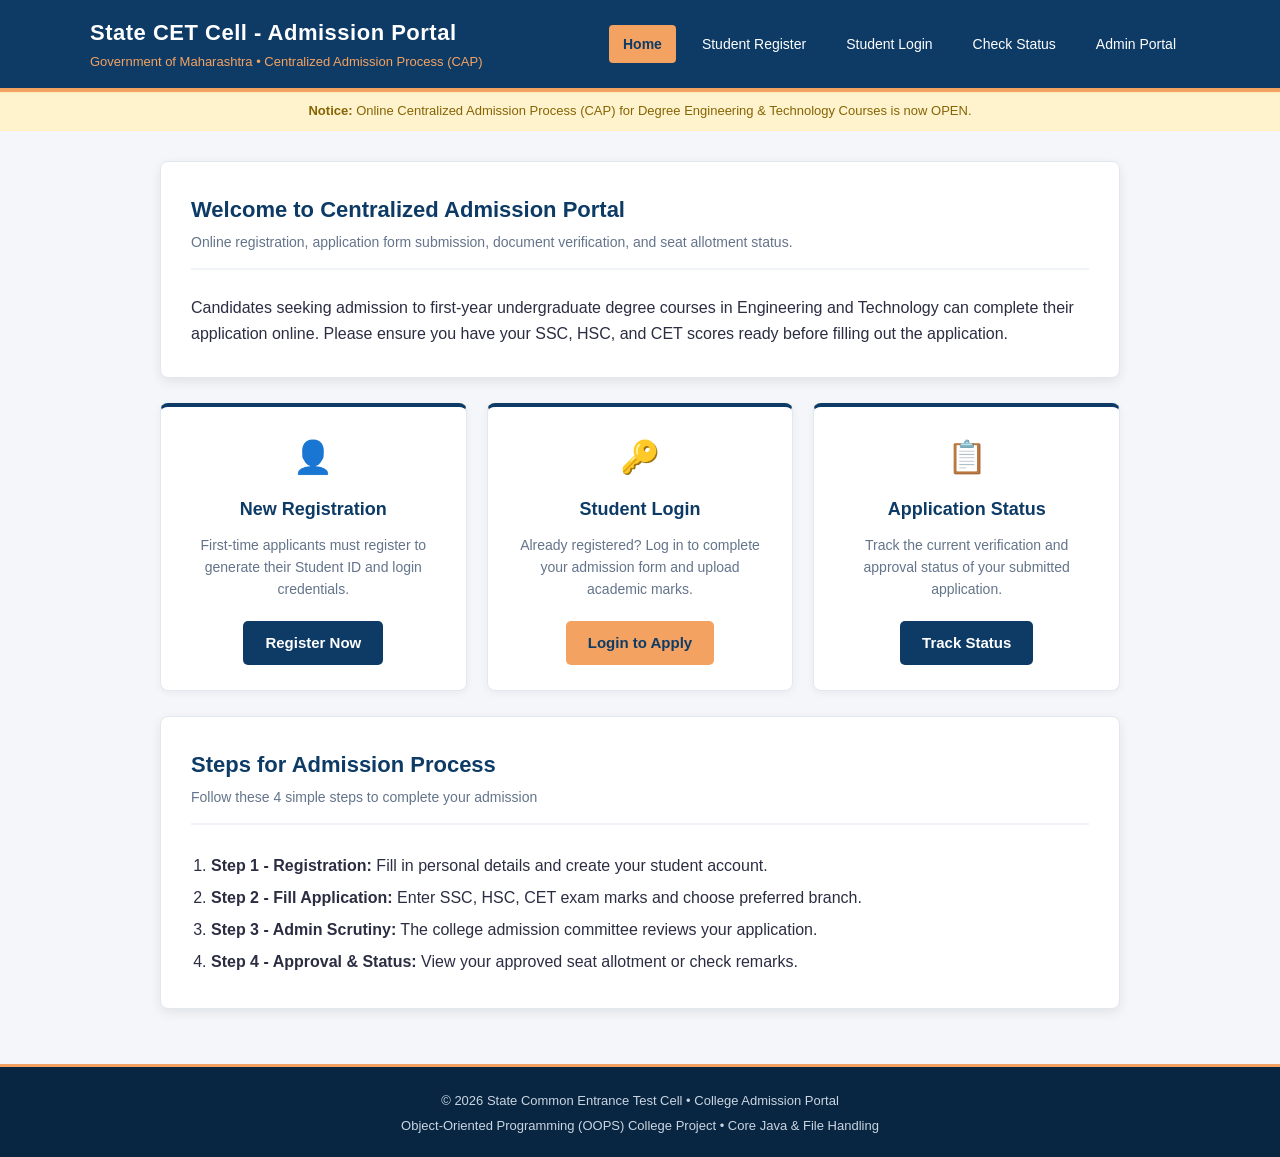
<file: CollegeAdmissionPortal/frontend/index.html>
<!DOCTYPE html>
<!-- Declare standard HTML5 document type -->
<html lang="en">
<head>
    <!-- Define character encoding as UTF-8 -->
    <meta charset="UTF-8">
    <!-- Responsive viewport settings for mobile and desktop screens -->
    <meta name="viewport" content="width=device-width, initial-scale=1.0">
    <!-- Web page title displayed on browser tab -->
    <title>State CET Cell - Centralized Admission Portal</title>
    <!-- Link the external CSS stylesheet for styling -->
    <link rel="stylesheet" href="style.css">
</head>
<body>

    <!-- ============================================================= -->
    <!-- TOP HEADER SECTION                                            -->
    <!-- Contains the portal title and main navigation links           -->
    <!-- ============================================================= -->
    <header>
        <div class="header-container">
            <!-- Branding and portal title -->
            <div class="portal-title">
                <!-- Main portal heading -->
                <h1>State CET Cell - Admission Portal</h1>
                <!-- Subheading explaining purpose -->
                <p>Government of Maharashtra • Centralized Admission Process (CAP)</p>
            </div>

            <!-- Navigation buttons -->
            <nav>
                <!-- Link to Home Page (active) -->
                <a href="index.html" class="btn-nav-active">Home</a>
                <!-- Link to Student Registration -->
                <a href="register.html">Student Register</a>
                <!-- Link to Student Login -->
                <a href="login.html">Student Login</a>
                <!-- Link to Application Status check -->
                <a href="status.html">Check Status</a>
                <!-- Link to Admin Login -->
                <a href="admin-login.html">Admin Portal</a>
            </nav>
        </div>
    </header>

    <!-- Notice Bar for official announcements -->
    <div class="notice-bar">
        <!-- Official announcement ticker -->
        <strong>Notice:</strong> Online Centralized Admission Process (CAP) for Degree Engineering & Technology Courses is now OPEN.
    </div>

    <!-- ============================================================= -->
    <!-- MAIN CONTENT SECTION                                          -->
    <!-- ============================================================= -->
    <main>

        <!-- Welcome information card -->
        <section class="card">
            <div class="card-header">
                <!-- Welcome heading -->
                <h2>Welcome to Centralized Admission Portal</h2>
                <!-- Introduction description -->
                <p>Online registration, application form submission, document verification, and seat allotment status.</p>
            </div>

            <!-- Paragraph explaining how the admission process works -->
            <p>
                Candidates seeking admission to first-year undergraduate degree courses in Engineering and Technology
                can complete their application online. Please ensure you have your SSC, HSC, and CET scores ready before
                filling out the application.
            </p>
        </section>

        <!-- Feature Grid: 3 Quick Access Cards -->
        <section class="feature-grid">

            <!-- Card 1: New Student Registration -->
            <div class="feature-box">
                <!-- Icon for registration -->
                <div class="feature-icon">&#128100;</div>
                <!-- Box title -->
                <h3>New Registration</h3>
                <!-- Box description -->
                <p>First-time applicants must register to generate their Student ID and login credentials.</p>
                <!-- Button leading to registration page -->
                <a href="register.html" class="btn btn-primary">Register Now</a>
            </div>

            <!-- Card 2: Student Login & Application Form -->
            <div class="feature-box">
                <!-- Icon for login -->
                <div class="feature-icon">&#128273;</div>
                <!-- Box title -->
                <h3>Student Login</h3>
                <!-- Box description -->
                <p>Already registered? Log in to complete your admission form and upload academic marks.</p>
                <!-- Button leading to login page -->
                <a href="login.html" class="btn btn-accent">Login to Apply</a>
            </div>

            <!-- Card 3: Check Application Status -->
            <div class="feature-box">
                <!-- Icon for status -->
                <div class="feature-icon">&#128203;</div>
                <!-- Box title -->
                <h3>Application Status</h3>
                <!-- Box description -->
                <p>Track the current verification and approval status of your submitted application.</p>
                <!-- Button leading to status page -->
                <a href="status.html" class="btn btn-primary">Track Status</a>
            </div>

        </section>

        <!-- Card explaining the Admission Steps for candidates -->
        <section class="card" style="margin-top: 25px;">
            <div class="card-header">
                <!-- Section heading -->
                <h2>Steps for Admission Process</h2>
                <!-- Subtitle -->
                <p>Follow these 4 simple steps to complete your admission</p>
            </div>

            <!-- Ordered list detailing each step -->
            <ol style="padding-left: 20px; line-height: 2;">
                <!-- Step 1 -->
                <li><strong>Step 1 - Registration:</strong> Fill in personal details and create your student account.</li>
                <!-- Step 2 -->
                <li><strong>Step 2 - Fill Application:</strong> Enter SSC, HSC, CET exam marks and choose preferred branch.</li>
                <!-- Step 3 -->
                <li><strong>Step 3 - Admin Scrutiny:</strong> The college admission committee reviews your application.</li>
                <!-- Step 4 -->
                <li><strong>Step 4 - Approval & Status:</strong> View your approved seat allotment or check remarks.</li>
            </ol>
        </section>

    </main>

    <!-- ============================================================= -->
    <!-- FOOTER SECTION                                                -->
    <!-- ============================================================= -->
    <footer>
        <!-- Copyright and project details -->
        <p>&copy; 2026 State Common Entrance Test Cell • College Admission Portal</p>
        <!-- Educational project notice -->
        <p>Object-Oriented Programming (OOPS) College Project • Core Java & File Handling</p>
    </footer>

</body>
</html>
</file>
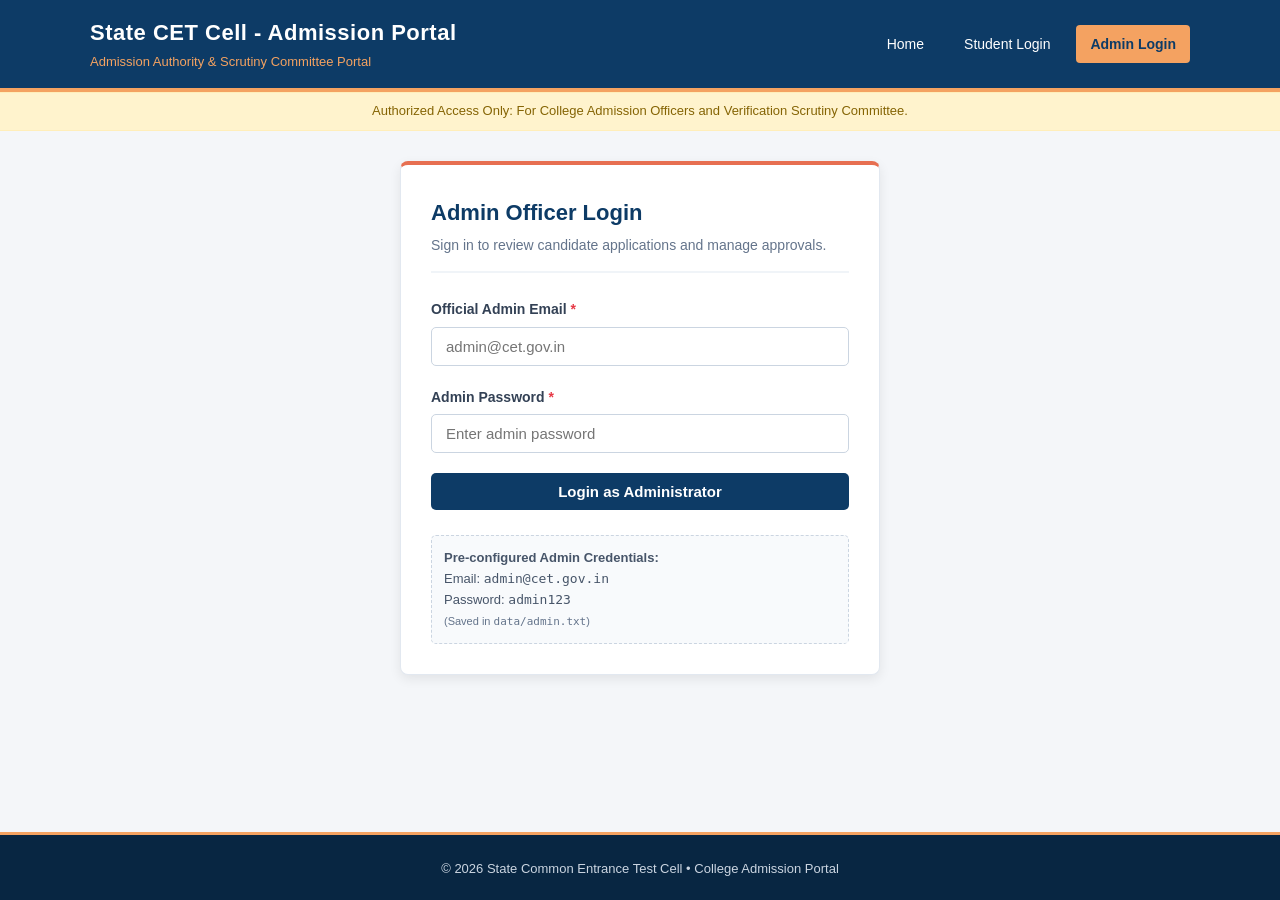
<file: CollegeAdmissionPortal/frontend/admin-login.html>
<!DOCTYPE html>
<!-- Declare standard HTML5 document type -->
<html lang="en">
<head>
    <!-- Character set -->
    <meta charset="UTF-8">
    <!-- Mobile responsiveness -->
    <meta name="viewport" content="width=device-width, initial-scale=1.0">
    <!-- Title -->
    <title>Admin Portal Login - CET Admission Cell</title>
    <!-- Link CSS -->
    <link rel="stylesheet" href="style.css">
</head>
<body>

    <!-- ============================================================= -->
    <!-- HEADER SECTION                                                -->
    <!-- ============================================================= -->
    <header>
        <div class="header-container">
            <div class="portal-title">
                <h1>State CET Cell - Admission Portal</h1>
                <p>Admission Authority & Scrutiny Committee Portal</p>
            </div>
            <!-- Navigation links -->
            <nav>
                <a href="index.html">Home</a>
                <a href="login.html">Student Login</a>
                <a href="admin-login.html" class="btn-nav-active">Admin Login</a>
            </nav>
        </div>
    </header>

    <!-- Notice Bar -->
    <div class="notice-bar">
        Authorized Access Only: For College Admission Officers and Verification Scrutiny Committee.
    </div>

    <!-- ============================================================= -->
    <!-- MAIN CONTENT SECTION (ADMIN LOGIN FORM)                       -->
    <!-- ============================================================= -->
    <main>
        <div class="card" style="max-width: 480px; margin: 0 auto; border-top: 4px solid #e76f51;">

            <!-- Card Header -->
            <div class="card-header">
                <h2>Admin Officer Login</h2>
                <p>Sign in to review candidate applications and manage approvals.</p>
            </div>

            <!-- Success Alert -->
            <div id="successAlert" class="alert alert-success"></div>

            <!-- Error Alert -->
            <div id="errorAlert" class="alert alert-error"></div>

            <!-- Admin Login Form -->
            <form id="adminLoginForm">

                <!-- Admin Email -->
                <div class="form-group">
                    <label for="adminEmail">Official Admin Email <span class="required-star">*</span></label>
                    <input type="email" id="adminEmail" name="email" class="form-control" placeholder="admin@cet.gov.in" required>
                </div>

                <!-- Admin Password -->
                <div class="form-group">
                    <label for="adminPassword">Admin Password <span class="required-star">*</span></label>
                    <input type="password" id="adminPassword" name="password" class="form-control" placeholder="Enter admin password" required>
                </div>

                <!-- Submit Button -->
                <button type="submit" class="btn btn-danger btn-block" style="background-color: #0d3b66;">
                    Login as Administrator
                </button>

                <!-- Default Credentials Reminder Box -->
                <div style="margin-top: 25px; padding: 12px; background-color: #f8fafc; border: 1px dashed #cbd5e1; border-radius: 5px; font-size: 13px; color: #475569;">
                    <strong>Pre-configured Admin Credentials:</strong><br>
                    Email: <code>admin@cet.gov.in</code><br>
                    Password: <code>admin123</code><br>
                    <span style="font-size: 11px; color: #64748b;">(Saved in <code>data/admin.txt</code>)</span>
                </div>

            </form>

        </div>
    </main>

    <!-- ============================================================= -->
    <!-- FOOTER SECTION                                                -->
    <!-- ============================================================= -->
    <footer>
        <p>&copy; 2026 State Common Entrance Test Cell • College Admission Portal</p>
    </footer>

    <!-- ============================================================= -->
    <!-- JAVASCRIPT: Handles Admin Authentication                       -->
    <!-- ============================================================= -->
    <script>
        const adminLoginForm = document.getElementById('adminLoginForm');
        const successAlert = document.getElementById('successAlert');
        const errorAlert = document.getElementById('errorAlert');

        adminLoginForm.addEventListener('submit', function(e) {
            e.preventDefault();

            successAlert.style.display = 'none';
            errorAlert.style.display = 'none';

            const email = document.getElementById('adminEmail').value;
            const password = document.getElementById('adminPassword').value;

            const formData = new URLSearchParams();
            formData.append('email', email);
            formData.append('password', password);

            // Send request to Java backend /api/admin-login
            fetch('/api/admin-login', {
                method: 'POST',
                headers: {
                    'Content-Type': 'application/x-www-form-urlencoded'
                },
                body: formData.toString()
            })
            .then(response => response.json())
            .then(data => {
                if (data.success) {
                    // Store admin session
                    sessionStorage.setItem('adminEmail', data.email);
                    sessionStorage.setItem('adminName', data.name);
                    sessionStorage.setItem('adminRole', data.role);

                    successAlert.textContent = "Authentication successful! Loading Admin Dashboard...";
                    successAlert.style.display = 'block';

                    setTimeout(() => {
                        window.location.href = 'admin-dashboard.html';
                    }, 1000);
                } else {
                    errorAlert.textContent = data.message;
                    errorAlert.style.display = 'block';
                }
            })
            .catch(err => {
                errorAlert.textContent = 'Connection error. Ensure Java server is running.';
                errorAlert.style.display = 'block';
            });
        });
    </script>

</body>
</html>
</file>
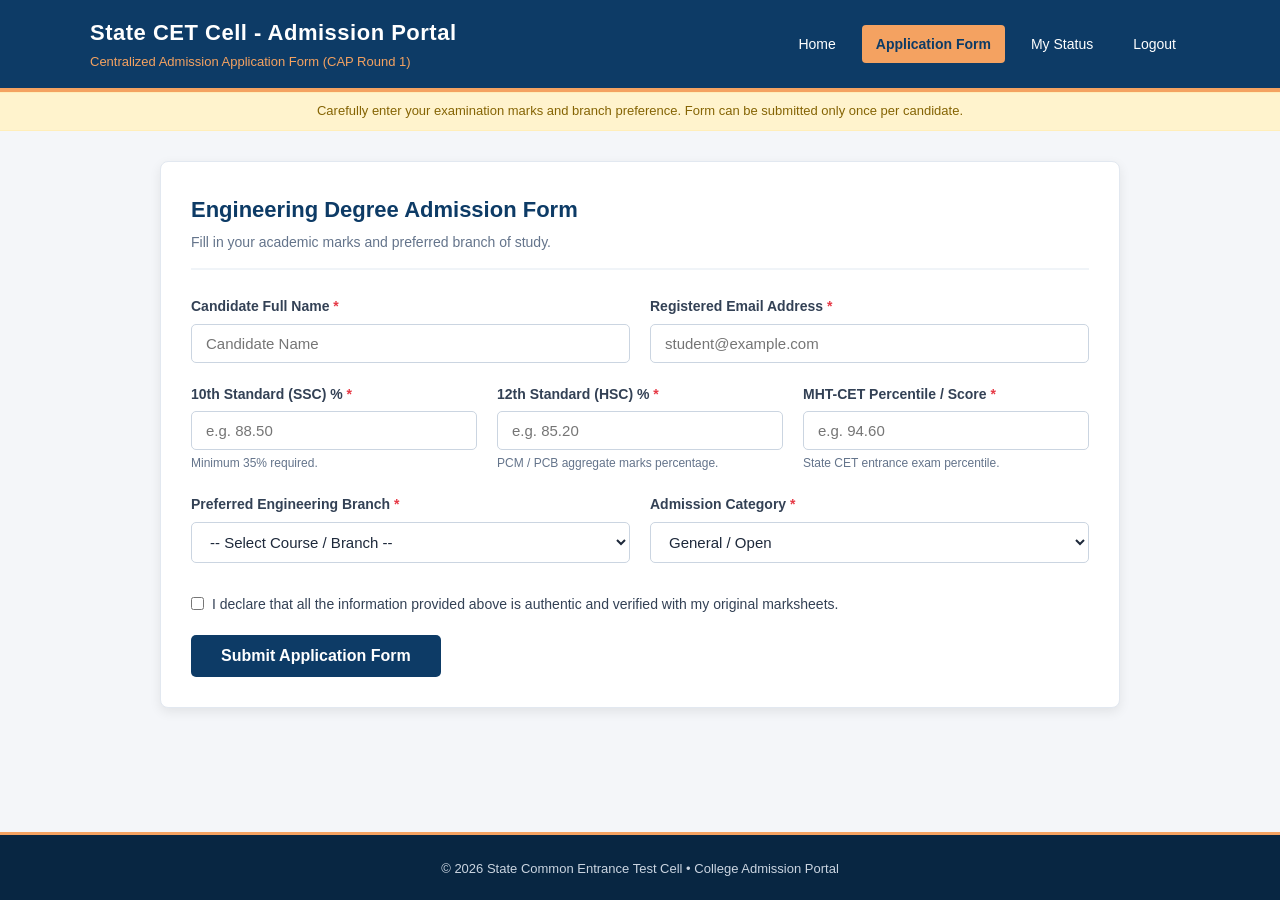
<file: CollegeAdmissionPortal/frontend/application.html>
<!DOCTYPE html>
<!-- Declare standard HTML5 document type -->
<html lang="en">
<head>
    <!-- Character set definition -->
    <meta charset="UTF-8">
    <!-- Mobile responsiveness -->
    <meta name="viewport" content="width=device-width, initial-scale=1.0">
    <!-- Page title -->
    <title>Admission Application Form - CET Admission Portal</title>
    <!-- Link external CSS stylesheet -->
    <link rel="stylesheet" href="style.css">
</head>
<body>

    <!-- ============================================================= -->
    <!-- HEADER SECTION                                                -->
    <!-- ============================================================= -->
    <header>
        <div class="header-container">
            <div class="portal-title">
                <h1>State CET Cell - Admission Portal</h1>
                <p>Centralized Admission Application Form (CAP Round 1)</p>
            </div>
            <!-- Navigation links -->
            <nav>
                <a href="index.html">Home</a>
                <a href="application.html" class="btn-nav-active">Application Form</a>
                <a href="status.html">My Status</a>
                <a href="login.html" onclick="sessionStorage.clear();">Logout</a>
            </nav>
        </div>
    </header>

    <!-- Notice Bar -->
    <div class="notice-bar">
        Carefully enter your examination marks and branch preference. Form can be submitted only once per candidate.
    </div>

    <!-- ============================================================= -->
    <!-- MAIN CONTENT SECTION (APPLICATION FORM)                      -->
    <!-- ============================================================= -->
    <main>
        <div class="card">

            <!-- Card Header -->
            <div class="card-header">
                <h2>Engineering Degree Admission Form</h2>
                <p>Fill in your academic marks and preferred branch of study.</p>
            </div>

            <!-- Success Alert Box -->
            <div id="successAlert" class="alert alert-success"></div>

            <!-- Error Alert Box -->
            <div id="errorAlert" class="alert alert-error"></div>

            <!-- Application Form -->
            <form id="admissionForm">

                <!-- Row 1: Candidate Personal Info -->
                <div class="form-row">
                    <!-- Candidate Name -->
                    <div class="form-col form-group">
                        <label for="name">Candidate Full Name <span class="required-star">*</span></label>
                        <input type="text" id="name" name="name" class="form-control" placeholder="Candidate Name" required>
                    </div>

                    <!-- Candidate Email -->
                    <div class="form-col form-group">
                        <label for="email">Registered Email Address <span class="required-star">*</span></label>
                        <input type="email" id="email" name="email" class="form-control" placeholder="student@example.com" required>
                    </div>
                </div>

                <!-- Row 2: Academic Marks -->
                <div class="form-row">
                    <!-- 10th Standard (SSC) Percentage -->
                    <div class="form-col form-group">
                        <label for="sscMarks">10th Standard (SSC) % <span class="required-star">*</span></label>
                        <input type="number" id="sscMarks" name="sscMarks" class="form-control" step="0.01" min="35" max="100" placeholder="e.g. 88.50" required>
                        <div class="form-hint">Minimum 35% required.</div>
                    </div>

                    <!-- 12th Standard (HSC) Percentage -->
                    <div class="form-col form-group">
                        <label for="hscMarks">12th Standard (HSC) % <span class="required-star">*</span></label>
                        <input type="number" id="hscMarks" name="hscMarks" class="form-control" step="0.01" min="35" max="100" placeholder="e.g. 85.20" required>
                        <div class="form-hint">PCM / PCB aggregate marks percentage.</div>
                    </div>

                    <!-- CET Exam Score / Percentile -->
                    <div class="form-col form-group">
                        <label for="cetScore">MHT-CET Percentile / Score <span class="required-star">*</span></label>
                        <input type="number" id="cetScore" name="cetScore" class="form-control" step="0.01" min="0" max="100" placeholder="e.g. 94.60" required>
                        <div class="form-hint">State CET entrance exam percentile.</div>
                    </div>
                </div>

                <!-- Row 3: Course Preference & Reservation Category -->
                <div class="form-row">
                    <!-- Preferred Engineering Branch -->
                    <div class="form-col form-group">
                        <label for="course">Preferred Engineering Branch <span class="required-star">*</span></label>
                        <select id="course" name="course" class="form-control" required>
                            <option value="">-- Select Course / Branch --</option>
                            <option value="Computer Engineering">Computer Engineering</option>
                            <option value="Information Technology">Information Technology</option>
                            <option value="Artificial Intelligence & Data Science">Artificial Intelligence & Data Science</option>
                            <option value="Electronics & Telecommunication">Electronics & Telecommunication</option>
                            <option value="Mechanical Engineering">Mechanical Engineering</option>
                            <option value="Civil Engineering">Civil Engineering</option>
                        </select>
                    </div>

                    <!-- Admission Category -->
                    <div class="form-col form-group">
                        <label for="category">Admission Category <span class="required-star">*</span></label>
                        <select id="category" name="category" class="form-control" required>
                            <option value="General">General / Open</option>
                            <option value="OBC">Other Backward Class (OBC)</option>
                            <option value="SC">Scheduled Caste (SC)</option>
                            <option value="ST">Scheduled Tribe (ST)</option>
                            <option value="EWS">Economically Weaker Section (EWS)</option>
                        </select>
                    </div>
                </div>

                <!-- Declaration Checkbox -->
                <div class="form-group" style="margin-top: 10px;">
                    <label style="font-weight: normal; display: flex; align-items: center; gap: 8px;">
                        <input type="checkbox" required>
                        I declare that all the information provided above is authentic and verified with my original marksheets.
                    </label>
                </div>

                <!-- Submit Button -->
                <button type="submit" class="btn btn-primary" style="padding: 12px 30px; font-size: 16px;">
                    Submit Application Form
                </button>

            </form>

        </div>
    </main>

    <!-- ============================================================= -->
    <!-- FOOTER SECTION                                                -->
    <!-- ============================================================= -->
    <footer>
        <p>&copy; 2026 State Common Entrance Test Cell • College Admission Portal</p>
    </footer>

    <!-- ============================================================= -->
    <!-- JAVASCRIPT: Connects Form to Core Java Backend                 -->
    <!-- ============================================================= -->
    <script>
        // Check if student is logged in from login.html
        const savedEmail = sessionStorage.getItem('studentEmail');
        const savedName = sessionStorage.getItem('studentName');

        // Pre-fill email and name if available in session
        if (savedEmail) {
            document.getElementById('email').value = savedEmail;
        }
        if (savedName) {
            document.getElementById('name').value = savedName;
        }

        // Form and alert element references
        const admissionForm = document.getElementById('admissionForm');
        const successAlert = document.getElementById('successAlert');
        const errorAlert = document.getElementById('errorAlert');

        // Form submission handler
        admissionForm.addEventListener('submit', function(event) {
            event.preventDefault();

            // Clear previous alerts
            successAlert.style.display = 'none';
            errorAlert.style.display = 'none';

            // Extract input values
            const email = document.getElementById('email').value;
            const name = document.getElementById('name').value;
            const sscMarks = document.getElementById('sscMarks').value;
            const hscMarks = document.getElementById('hscMarks').value;
            const cetScore = document.getElementById('cetScore').value;
            const course = document.getElementById('course').value;
            const category = document.getElementById('category').value;

            // Prepare POST body parameters
            const formData = new URLSearchParams();
            formData.append('email', email);
            formData.append('name', name);
            formData.append('sscMarks', sscMarks);
            formData.append('hscMarks', hscMarks);
            formData.append('cetScore', cetScore);
            formData.append('course', course);
            formData.append('category', category);

            // Send POST request to Java backend /api/apply
            fetch('/api/apply', {
                method: 'POST',
                headers: {
                    'Content-Type': 'application/x-www-form-urlencoded'
                },
                body: formData.toString()
            })
            .then(response => response.json())
            .then(data => {
                if (data.success) {
                    successAlert.textContent = data.message + " (Application ID: " + data.appId + "). Redirecting to Status page...";
                    successAlert.style.display = 'block';

                    // Save email in session to view status
                    sessionStorage.setItem('studentEmail', email);

                    // Redirect to status page after 2 seconds
                    setTimeout(() => {
                        window.location.href = 'status.html?email=' + encodeURIComponent(email);
                    }, 2000);
                } else {
                    errorAlert.textContent = data.message;
                    errorAlert.style.display = 'block';
                }
            })
            .catch(error => {
                errorAlert.textContent = 'Failed to submit form. Please verify backend server is running.';
                errorAlert.style.display = 'block';
            });
        });
    </script>

</body>
</html>
</file>
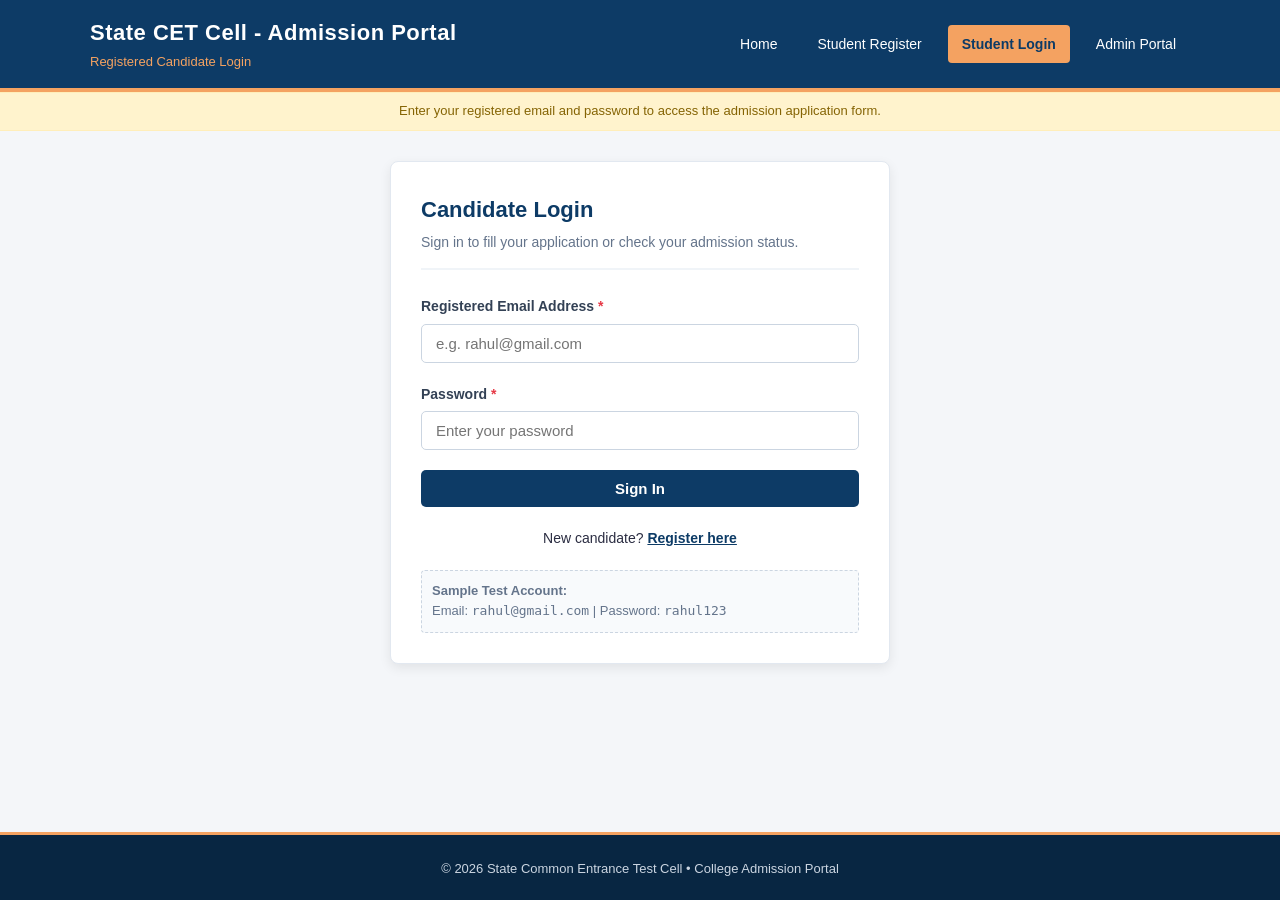
<file: CollegeAdmissionPortal/frontend/login.html>
<!DOCTYPE html>
<!-- Declare standard HTML5 document type -->
<html lang="en">
<head>
    <!-- Character set definition -->
    <meta charset="UTF-8">
    <!-- Viewport configuration for mobile responsiveness -->
    <meta name="viewport" content="width=device-width, initial-scale=1.0">
    <!-- Page title -->
    <title>Candidate Login - CET Admission Portal</title>
    <!-- Link external CSS stylesheet -->
    <link rel="stylesheet" href="style.css">
</head>
<body>

    <!-- ============================================================= -->
    <!-- HEADER SECTION                                                -->
    <!-- ============================================================= -->
    <header>
        <div class="header-container">
            <div class="portal-title">
                <h1>State CET Cell - Admission Portal</h1>
                <p>Registered Candidate Login</p>
            </div>
            <!-- Navigation links -->
            <nav>
                <a href="index.html">Home</a>
                <a href="register.html">Student Register</a>
                <a href="login.html" class="btn-nav-active">Student Login</a>
                <a href="admin-login.html">Admin Portal</a>
            </nav>
        </div>
    </header>

    <!-- Notice Bar -->
    <div class="notice-bar">
        Enter your registered email and password to access the admission application form.
    </div>

    <!-- ============================================================= -->
    <!-- MAIN CONTENT SECTION (LOGIN FORM)                             -->
    <!-- ============================================================= -->
    <main>
        <div class="card" style="max-width: 500px; margin: 0 auto;">

            <!-- Card Header -->
            <div class="card-header">
                <h2>Candidate Login</h2>
                <p>Sign in to fill your application or check your admission status.</p>
            </div>

            <!-- Success Alert Box (Used for redirect alerts) -->
            <div id="successAlert" class="alert alert-success"></div>

            <!-- Error Alert Box -->
            <div id="errorAlert" class="alert alert-error"></div>

            <!-- Login Form -->
            <form id="loginForm">

                <!-- Email Input Field -->
                <div class="form-group">
                    <label for="email">Registered Email Address <span class="required-star">*</span></label>
                    <input type="email" id="email" name="email" class="form-control" placeholder="e.g. rahul@gmail.com" required>
                </div>

                <!-- Password Input Field -->
                <div class="form-group">
                    <label for="password">Password <span class="required-star">*</span></label>
                    <input type="password" id="password" name="password" class="form-control" placeholder="Enter your password" required>
                </div>

                <!-- Submit Button -->
                <button type="submit" class="btn btn-primary btn-block">Sign In</button>

                <!-- New registration link -->
                <p style="text-align: center; margin-top: 20px; font-size: 14px;">
                    New candidate? <a href="register.html" style="color: #0d3b66; font-weight: 600;">Register here</a>
                </p>

                <!-- Sample credential reminder for student demo -->
                <div style="margin-top: 20px; padding: 10px; background-color: #f8fafc; border: 1px dashed #cbd5e1; border-radius: 4px; font-size: 13px; color: #64748b;">
                    <strong>Sample Test Account:</strong><br>
                    Email: <code>rahul@gmail.com</code> | Password: <code>rahul123</code>
                </div>

            </form>

        </div>
    </main>

    <!-- ============================================================= -->
    <!-- FOOTER SECTION                                                -->
    <!-- ============================================================= -->
    <footer>
        <p>&copy; 2026 State Common Entrance Test Cell • College Admission Portal</p>
    </footer>

    <!-- ============================================================= -->
    <!-- JAVASCRIPT: Connects HTML form to Core Java Backend            -->
    <!-- ============================================================= -->
    <script>
        // Check if email was passed in URL from registration page
        const urlParams = new URLSearchParams(window.location.search);
        const prefilledEmail = urlParams.get('email');
        if (prefilledEmail) {
            document.getElementById('email').value = prefilledEmail;
        }

        // Form and alert element references
        const loginForm = document.getElementById('loginForm');
        const successAlert = document.getElementById('successAlert');
        const errorAlert = document.getElementById('errorAlert');

        // Listen for form submission
        loginForm.addEventListener('submit', function(event) {
            event.preventDefault(); // Stop normal form submit

            // Reset alert displays
            successAlert.style.display = 'none';
            errorAlert.style.display = 'none';

            // Extract input values
            const email = document.getElementById('email').value;
            const password = document.getElementById('password').value;

            // Prepare POST parameters
            const formData = new URLSearchParams();
            formData.append('email', email);
            formData.append('password', password);

            // Send request to Java backend /api/login endpoint
            fetch('/api/login', {
                method: 'POST',
                headers: {
                    'Content-Type': 'application/x-www-form-urlencoded'
                },
                body: formData.toString()
            })
            .then(response => response.json())
            .then(data => {
                if (data.success) {
                    // Save logged-in student info in browser sessionStorage
                    sessionStorage.setItem('studentEmail', data.email);
                    sessionStorage.setItem('studentName', data.name);
                    sessionStorage.setItem('studentId', data.id);

                    // Show success message
                    successAlert.textContent = "Login successful! Redirecting to application form...";
                    successAlert.style.display = 'block';

                    // Redirect to application form after 1 second
                    setTimeout(() => {
                        window.location.href = 'application.html';
                    }, 1000);
                } else {
                    // Show error message returned by backend
                    errorAlert.textContent = data.message;
                    errorAlert.style.display = 'block';
                }
            })
            .catch(error => {
                errorAlert.textContent = 'Server communication error. Please ensure Java backend is running.';
                errorAlert.style.display = 'block';
            });
        });
    </script>

</body>
</html>
</file>
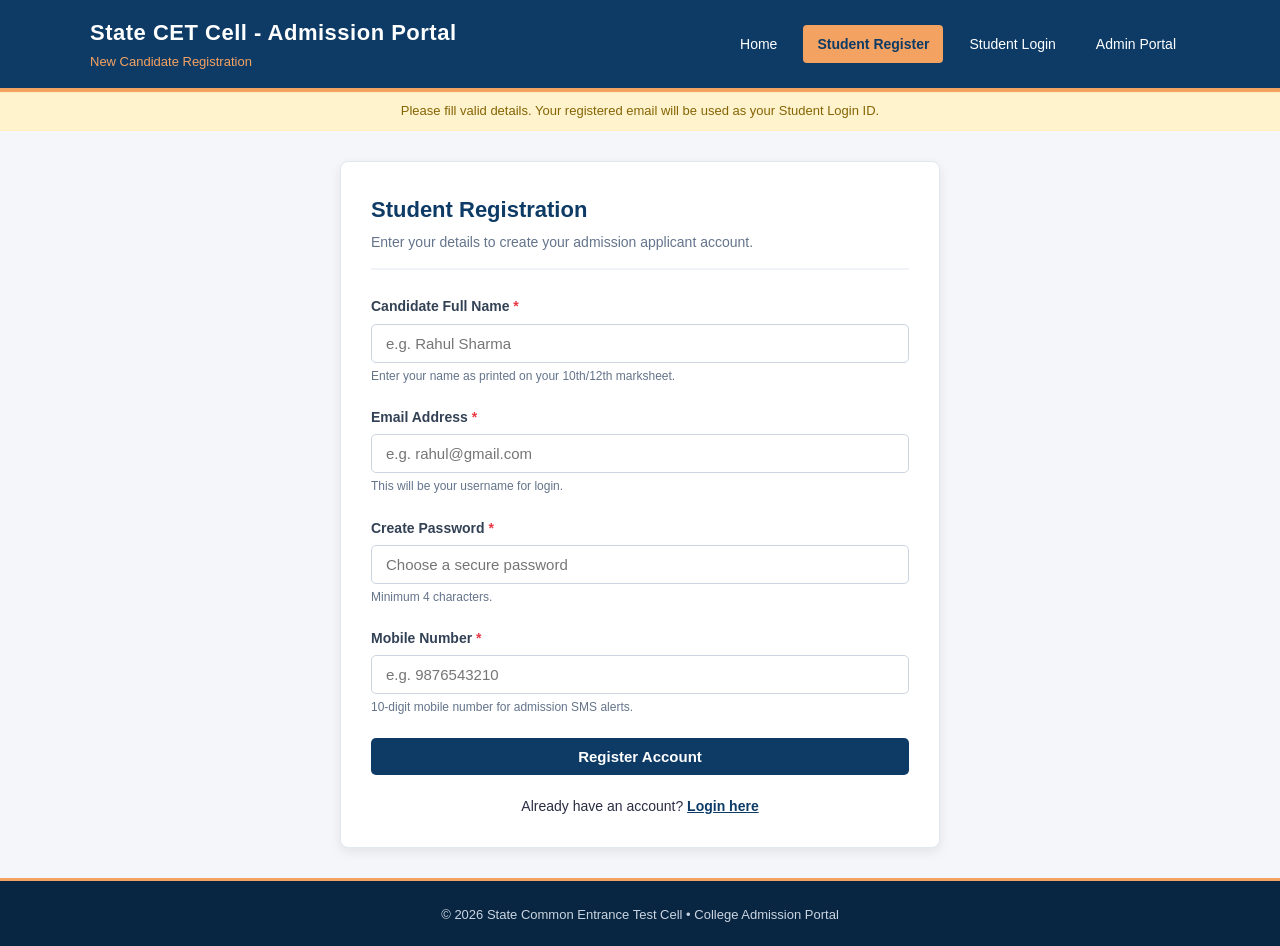
<file: CollegeAdmissionPortal/frontend/register.html>
<!DOCTYPE html>
<!-- Declare standard HTML5 document type -->
<html lang="en">
<head>
    <!-- Set character encoding -->
    <meta charset="UTF-8">
    <!-- Viewport settings for responsiveness -->
    <meta name="viewport" content="width=device-width, initial-scale=1.0">
    <!-- Page title -->
    <title>Candidate Registration - CET Admission Portal</title>
    <!-- Link the CSS stylesheet -->
    <link rel="stylesheet" href="style.css">
</head>
<body>

    <!-- ============================================================= -->
    <!-- HEADER SECTION                                                -->
    <!-- ============================================================= -->
    <header>
        <div class="header-container">
            <div class="portal-title">
                <h1>State CET Cell - Admission Portal</h1>
                <p>New Candidate Registration</p>
            </div>
            <!-- Navigation links -->
            <nav>
                <a href="index.html">Home</a>
                <a href="register.html" class="btn-nav-active">Student Register</a>
                <a href="login.html">Student Login</a>
                <a href="admin-login.html">Admin Portal</a>
            </nav>
        </div>
    </header>

    <!-- Notice Bar -->
    <div class="notice-bar">
        Please fill valid details. Your registered email will be used as your Student Login ID.
    </div>

    <!-- ============================================================= -->
    <!-- MAIN CONTENT SECTION (REGISTRATION FORM)                      -->
    <!-- ============================================================= -->
    <main>
        <div class="card" style="max-width: 600px; margin: 0 auto;">

            <!-- Card Header -->
            <div class="card-header">
                <h2>Student Registration</h2>
                <p>Enter your details to create your admission applicant account.</p>
            </div>

            <!-- Success Alert Box (Initially hidden) -->
            <div id="successAlert" class="alert alert-success"></div>

            <!-- Error Alert Box (Initially hidden) -->
            <div id="errorAlert" class="alert alert-error"></div>

            <!-- Registration Form -->
            <!-- The form will be intercepted by JavaScript to send an HTTP POST to Java backend -->
            <form id="registerForm">

                <!-- Full Name Input Field -->
                <div class="form-group">
                    <label for="name">Candidate Full Name <span class="required-star">*</span></label>
                    <input type="text" id="name" name="name" class="form-control" placeholder="e.g. Rahul Sharma" required>
                    <div class="form-hint">Enter your name as printed on your 10th/12th marksheet.</div>
                </div>

                <!-- Email Input Field -->
                <div class="form-group">
                    <label for="email">Email Address <span class="required-star">*</span></label>
                    <input type="email" id="email" name="email" class="form-control" placeholder="e.g. rahul@gmail.com" required>
                    <div class="form-hint">This will be your username for login.</div>
                </div>

                <!-- Password Input Field -->
                <div class="form-group">
                    <label for="password">Create Password <span class="required-star">*</span></label>
                    <input type="password" id="password" name="password" class="form-control" placeholder="Choose a secure password" required minlength="4">
                    <div class="form-hint">Minimum 4 characters.</div>
                </div>

                <!-- Phone Number Input Field -->
                <div class="form-group">
                    <label for="phone">Mobile Number <span class="required-star">*</span></label>
                    <input type="tel" id="phone" name="phone" class="form-control" placeholder="e.g. 9876543210" required pattern="[0-9]{10}">
                    <div class="form-hint">10-digit mobile number for admission SMS alerts.</div>
                </div>

                <!-- Submit Button -->
                <button type="submit" class="btn btn-primary btn-block">Register Account</button>

                <!-- Already registered link -->
                <p style="text-align: center; margin-top: 20px; font-size: 14px;">
                    Already have an account? <a href="login.html" style="color: #0d3b66; font-weight: 600;">Login here</a>
                </p>

            </form>

        </div>
    </main>

    <!-- ============================================================= -->
    <!-- FOOTER SECTION                                                -->
    <!-- ============================================================= -->
    <footer>
        <p>&copy; 2026 State Common Entrance Test Cell • College Admission Portal</p>
    </footer>

    <!-- ============================================================= -->
    <!-- JAVASCRIPT: Connects HTML form to Core Java Backend            -->
    <!-- ============================================================= -->
    <script>
        // Select the registration form element from the DOM
        const registerForm = document.getElementById('registerForm');
        // Select alert message boxes
        const successAlert = document.getElementById('successAlert');
        const errorAlert = document.getElementById('errorAlert');

        // Add a submit event listener to the form
        registerForm.addEventListener('submit', function(event) {
            // Prevent standard browser page reload so we can handle response smoothly
            event.preventDefault();

            // Hide any previous alert messages
            successAlert.style.display = 'none';
            errorAlert.style.display = 'none';

            // Collect form input values
            const name = document.getElementById('name').value;
            const email = document.getElementById('email').value;
            const password = document.getElementById('password').value;
            const phone = document.getElementById('phone').value;

            // Prepare URL-encoded form data to send in the HTTP POST body
            const formData = new URLSearchParams();
            formData.append('name', name);
            formData.append('email', email);
            formData.append('password', password);
            formData.append('phone', phone);

            // Send HTTP POST request to the Java backend endpoint (/api/register)
            fetch('/api/register', {
                method: 'POST',
                headers: {
                    'Content-Type': 'application/x-www-form-urlencoded'
                },
                body: formData.toString()
            })
            // Convert server response to JSON
            .then(response => response.json())
            .then(data => {
                // If registration was successful in Java backend
                if (data.success) {
                    // Show success message
                    successAlert.textContent = data.message + " Redirecting to login...";
                    successAlert.style.display = 'block';
                    // Clear the form fields
                    registerForm.reset();
                    // Redirect student to login page after 2 seconds
                    setTimeout(() => {
                        window.location.href = 'login.html?email=' + encodeURIComponent(email);
                    }, 2000);
                } else {
                    // Show error message returned by Java backend (e.g. Email duplicate)
                    errorAlert.textContent = data.message;
                    errorAlert.style.display = 'block';
                }
            })
            .catch(error => {
                // Handle network or connection error
                errorAlert.textContent = 'Server communication error. Please ensure Java backend is running.';
                errorAlert.style.display = 'block';
            });
        });
    </script>

</body>
</html>
</file>
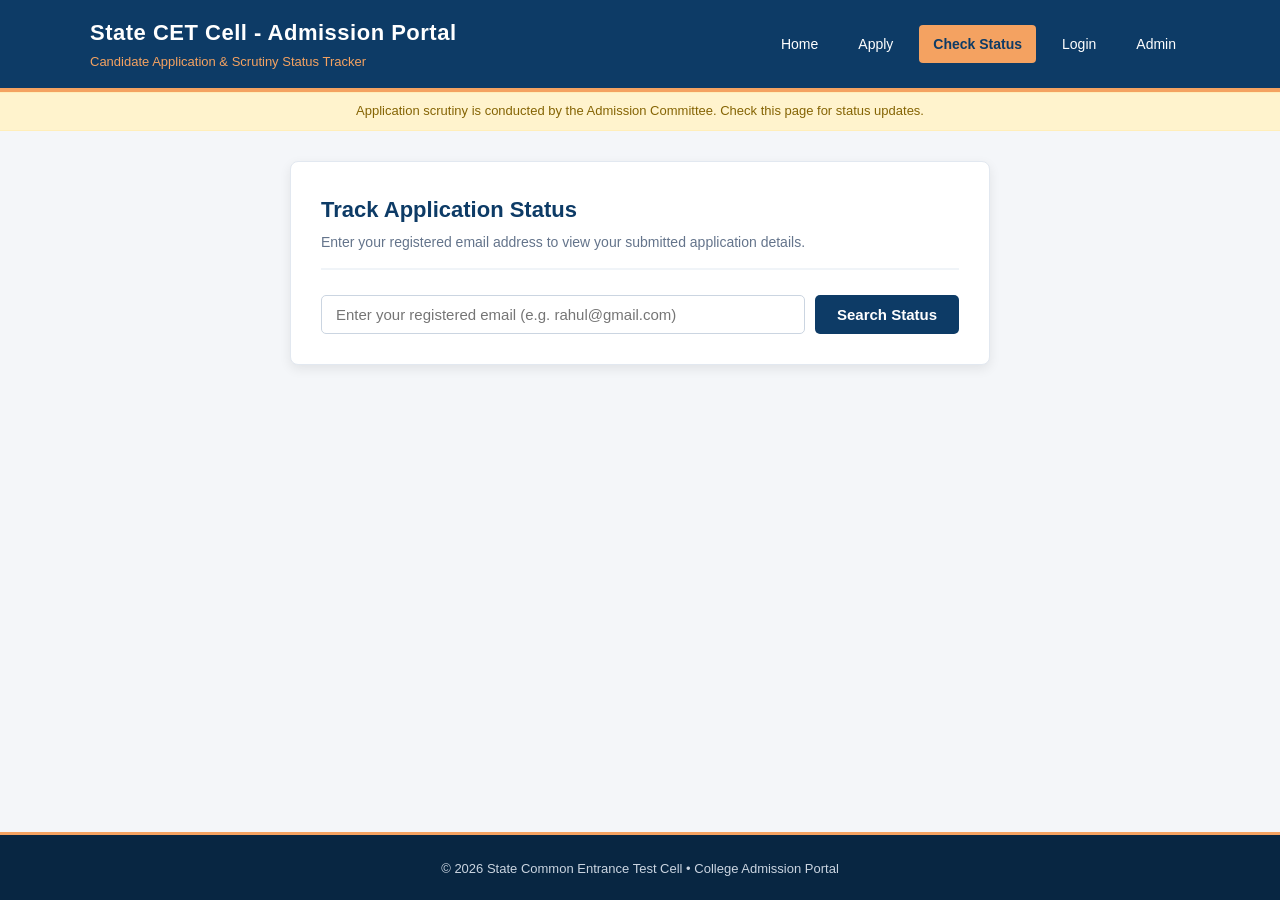
<file: CollegeAdmissionPortal/frontend/status.html>
<!DOCTYPE html>
<!-- Declare standard HTML5 document type -->
<html lang="en">
<head>
    <!-- Character set definition -->
    <meta charset="UTF-8">
    <!-- Viewport responsiveness -->
    <meta name="viewport" content="width=device-width, initial-scale=1.0">
    <!-- Title -->
    <title>Application Status - CET Admission Portal</title>
    <!-- CSS link -->
    <link rel="stylesheet" href="style.css">
</head>
<body>

    <!-- ============================================================= -->
    <!-- HEADER SECTION                                                -->
    <!-- ============================================================= -->
    <header>
        <div class="header-container">
            <div class="portal-title">
                <h1>State CET Cell - Admission Portal</h1>
                <p>Candidate Application & Scrutiny Status Tracker</p>
            </div>
            <!-- Navigation links -->
            <nav>
                <a href="index.html">Home</a>
                <a href="application.html">Apply</a>
                <a href="status.html" class="btn-nav-active">Check Status</a>
                <a href="login.html">Login</a>
                <a href="admin-login.html">Admin</a>
            </nav>
        </div>
    </header>

    <!-- Notice Bar -->
    <div class="notice-bar">
        Application scrutiny is conducted by the Admission Committee. Check this page for status updates.
    </div>

    <!-- ============================================================= -->
    <!-- MAIN CONTENT SECTION                                          -->
    <!-- ============================================================= -->
    <main>

        <!-- Search / Lookup Card -->
        <section class="card" style="max-width: 700px; margin: 0 auto 25px auto;">
            <div class="card-header">
                <h2>Track Application Status</h2>
                <p>Enter your registered email address to view your submitted application details.</p>
            </div>

            <!-- Lookup Form -->
            <form id="searchForm" style="display: flex; gap: 10px;">
                <!-- Email Search Input -->
                <input type="email" id="searchEmail" class="form-control" placeholder="Enter your registered email (e.g. rahul@gmail.com)" required>
                <!-- Search Button -->
                <button type="submit" class="btn btn-primary" style="white-space: nowrap;">Search Status</button>
            </form>
        </section>

        <!-- Status Result Card (Hidden until data is fetched) -->
        <section id="statusCard" class="card" style="display: none; max-width: 700px; margin: 0 auto;">
            <div class="card-header" style="display: flex; justify-content: space-between; align-items: center; flex-wrap: wrap; gap: 10px;">
                <div>
                    <h2>Admission Application Details</h2>
                    <p>Reference ID: <strong id="appIdDisplay" style="color: #0d3b66;"></strong></p>
                </div>
                <!-- Status Badge Container -->
                <div id="statusBadgeContainer"></div>
            </div>

            <!-- Details Grid -->
            <div class="detail-grid">
                <!-- Candidate Name -->
                <div class="detail-item">
                    <div class="detail-label">Candidate Name</div>
                    <div id="dispName" class="detail-value">-</div>
                </div>

                <!-- Email -->
                <div class="detail-item">
                    <div class="detail-label">Registered Email</div>
                    <div id="dispEmail" class="detail-value" style="font-size: 14px;">-</div>
                </div>

                <!-- SSC Marks -->
                <div class="detail-item">
                    <div class="detail-label">10th SSC Marks</div>
                    <div id="dispSsc" class="detail-value">-</div>
                </div>

                <!-- HSC Marks -->
                <div class="detail-item">
                    <div class="detail-label">12th HSC Marks</div>
                    <div id="dispHsc" class="detail-value">-</div>
                </div>

                <!-- CET Score -->
                <div class="detail-item">
                    <div class="detail-label">MHT-CET Percentile</div>
                    <div id="dispCet" class="detail-value">-</div>
                </div>

                <!-- Category -->
                <div class="detail-item">
                    <div class="detail-label">Admission Category</div>
                    <div id="dispCategory" class="detail-value">-</div>
                </div>

                <!-- Selected Branch -->
                <div class="detail-item" style="grid-column: 1 / -1;">
                    <div class="detail-label">Selected Course / Branch</div>
                    <div id="dispCourse" class="detail-value" style="color: #0d3b66; font-size: 18px;">-</div>
                </div>

                <!-- Committee Remarks -->
                <div class="detail-item" style="grid-column: 1 / -1; background-color: #ffffff; border-left: 4px solid #0d3b66;">
                    <div class="detail-label">Admission Committee Remarks</div>
                    <div id="dispRemarks" style="font-size: 15px; color: #334155; margin-top: 4px;">-</div>
                </div>
            </div>

        </section>

        <!-- Not Found Message Card -->
        <section id="notFoundCard" class="card" style="display: none; max-width: 700px; margin: 0 auto; text-align: center;">
            <h3 style="color: #e63946; margin-bottom: 10px;">No Application Found</h3>
            <p style="color: #64748b; margin-bottom: 20px;">
                We could not find an admission application submitted with this email.
            </p>
            <a href="application.html" class="btn btn-primary">Fill Application Form Now</a>
        </section>

    </main>

    <!-- ============================================================= -->
    <!-- FOOTER SECTION                                                -->
    <!-- ============================================================= -->
    <footer>
        <p>&copy; 2026 State Common Entrance Test Cell • College Admission Portal</p>
    </footer>

    <!-- ============================================================= -->
    <!-- JAVASCRIPT: Queries Java Backend for Application Status        -->
    <!-- ============================================================= -->
    <script>
        // Check if email was provided via URL parameter (?email=...) or sessionStorage
        const urlParams = new URLSearchParams(window.location.search);
        const paramEmail = urlParams.get('email') || sessionStorage.getItem('studentEmail');

        // References to UI containers
        const searchInput = document.getElementById('searchEmail');
        const statusCard = document.getElementById('statusCard');
        const notFoundCard = document.getElementById('notFoundCard');
        const badgeContainer = document.getElementById('statusBadgeContainer');

        // If email is available on page load, automatically query status
        if (paramEmail) {
            searchInput.value = paramEmail;
            fetchStatus(paramEmail);
        }

        // Form submission event
        document.getElementById('searchForm').addEventListener('submit', function(e) {
            e.preventDefault();
            const email = searchInput.value.trim();
            if (email) {
                fetchStatus(email);
            }
        });

        // Function: Fetches application data from Java backend /api/status endpoint
        function fetchStatus(email) {
            // Hide previous results while loading
            statusCard.style.display = 'none';
            notFoundCard.style.display = 'none';

            // Send GET request to Java backend
            fetch('/api/status?email=' + encodeURIComponent(email))
                .then(response => response.json())
                .then(data => {
                    if (data.found) {
                        // Populate details into the UI
                        document.getElementById('appIdDisplay').textContent = data.appId;
                        document.getElementById('dispName').textContent = data.name;
                        document.getElementById('dispEmail').textContent = data.email;
                        document.getElementById('dispSsc').textContent = data.ssc.toFixed(2) + '%';
                        document.getElementById('dispHsc').textContent = data.hsc.toFixed(2) + '%';
                        document.getElementById('dispCet').textContent = data.cet.toFixed(2) + ' Percentile';
                        document.getElementById('dispCourse').textContent = data.course;
                        document.getElementById('dispCategory').textContent = data.category;
                        document.getElementById('dispRemarks').textContent = data.remarks || 'No remarks provided.';

                        // Render appropriate status badge based on status value
                        let badgeHtml = '';
                        if (data.status.toLowerCase() === 'approved') {
                            badgeHtml = '<span class="badge badge-approved">&#10004; APPROVED / SEAT ALLOTTED</span>';
                        } else if (data.status.toLowerCase() === 'rejected') {
                            badgeHtml = '<span class="badge badge-rejected">&#10008; APPLICATION REJECTED</span>';
                        } else {
                            badgeHtml = '<span class="badge badge-pending">&#9203; PENDING VERIFICATION</span>';
                        }
                        badgeContainer.innerHTML = badgeHtml;

                        // Show the status card
                        statusCard.style.display = 'block';
                    } else {
                        // Show not found notice
                        notFoundCard.style.display = 'block';
                    }
                })
                .catch(err => {
                    alert('Error connecting to backend server.');
                });
        }
    </script>

</body>
</html>
</file>
<file: CollegeAdmissionPortal/frontend/style.css>
/* ==========================================================================
   COLLEGE ADMISSION PORTAL - STYLESHEET
   Style Theme: Professional Government / CET Admission Portal
   Colours:
     - Header Navy: #0d3b66
     - Accent Gold: #f4a261
     - Background:  #f4f6f9
     - Dark Slate:  #2b2d42
     - Success:     #2a9d8f
     - Danger:      #e76f51
   ========================================================================== */

/* --------------------------------------------------------------------------
   Global Reset and Body Settings
   -------------------------------------------------------------------------- */

/* Reset default margin and padding for all elements */
* {
    /* Include padding and border in the element's total width and height */
    box-sizing: border-box;
    /* Remove default margin */
    margin: 0;
    /* Remove default padding */
    padding: 0;
}

/* Base styling for the entire web page */
body {
    /* Set a clean, modern, readable font family */
    font-family: 'Segoe UI', Tahoma, Geneva, Verdana, sans-serif;
    /* Set a soft light grey background colour */
    background-color: #f4f6f9;
    /* Set default text colour to dark slate */
    color: #2b2d42;
    /* Set comfortable line height for readability */
    line-height: 1.6;
    /* Ensure minimum height fills the viewport */
    min-height: 100vh;
    /* Use flexbox column to stick footer to the bottom */
    display: flex;
    flex-direction: column;
}

/* --------------------------------------------------------------------------
   Top Government / CET Style Banner & Navigation
   -------------------------------------------------------------------------- */

/* Top header bar styling */
header {
    /* Navy blue background matching CET portals */
    background-color: #0d3b66;
    /* White text colour */
    color: #ffffff;
    /* Spacing inside the header */
    padding: 15px 30px;
    /* Golden accent border on the bottom */
    border-bottom: 4px solid #f4a261;
    /* Subtle box shadow for depth */
    box-shadow: 0 2px 6px rgba(0, 0, 0, 0.15);
}

/* Header container for branding */
.header-container {
    /* Max width to keep content centered */
    max-width: 1100px;
    /* Center horizontally */
    margin: 0 auto;
    /* Flex layout to align emblem/title and nav links */
    display: flex;
    /* Space between title and links */
    justify-content: space-between;
    /* Vertically center items */
    align-items: center;
    /* Wrap on smaller mobile screens */
    flex-wrap: wrap;
    /* Space between wrapped items */
    gap: 15px;
}

/* Main portal title inside header */
.portal-title h1 {
    /* Font size for the main title */
    font-size: 22px;
    /* Bold text */
    font-weight: 700;
    /* Letter spacing */
    letter-spacing: 0.5px;
}

/* Sub-heading under portal title */
.portal-title p {
    /* Smaller font for subtitle */
    font-size: 13px;
    /* Light golden accent colour */
    color: #f4a261;
    /* Small top margin */
    margin-top: 2px;
}

/* Navigation links bar */
nav {
    /* Flex container for navigation buttons */
    display: flex;
    /* Gap between links */
    gap: 12px;
}

/* Navigation button links */
nav a {
    /* White text colour */
    color: #ffffff;
    /* Remove link underline */
    text-decoration: none;
    /* Button padding */
    padding: 8px 14px;
    /* Rounded button corners */
    border-radius: 4px;
    /* Medium font weight */
    font-weight: 500;
    /* Font size */
    font-size: 14px;
    /* Smooth hover transition */
    transition: background-color 0.2s ease;
}

/* Hover state for navigation links */
nav a:hover {
    /* Semi-transparent white background on hover */
    background-color: rgba(255, 255, 255, 0.15);
}

/* Active or highlighted navigation link */
nav a.btn-nav-active {
    /* Golden background for active page */
    background-color: #f4a261;
    /* Dark text on gold background */
    color: #0d3b66;
    /* Bold text */
    font-weight: 600;
}

/* --------------------------------------------------------------------------
   Notice Bar (CET Official Announcement Ticker)
   -------------------------------------------------------------------------- */

/* Yellow announcement strip below header */
.notice-bar {
    /* Light amber background colour */
    background-color: #fff3cd;
    /* Amber text colour */
    color: #856404;
    /* Top and bottom border */
    border-top: 1px solid #ffeeba;
    border-bottom: 1px solid #ffeeba;
    /* Padding */
    padding: 8px 30px;
    /* Font size */
    font-size: 13px;
    /* Center align */
    text-align: center;
    /* Medium bold text */
    font-weight: 500;
}

/* --------------------------------------------------------------------------
   Main Content Layout & Cards
   -------------------------------------------------------------------------- */

/* Main wrapper holding page content */
main {
    /* Grow to fill available vertical space */
    flex: 1;
    /* Max width centered */
    max-width: 1000px;
    /* Center horizontally */
    margin: 30px auto;
    /* Side padding for mobile */
    padding: 0 20px;
    /* Full width */
    width: 100%;
}

/* Card container for forms, tables, and dashboards */
.card {
    /* White background */
    background-color: #ffffff;
    /* Rounded corners */
    border-radius: 8px;
    /* Subtle shadow for a clean elevated look */
    box-shadow: 0 4px 12px rgba(0, 0, 0, 0.08);
    /* Border line */
    border: 1px solid #e2e8f0;
    /* Spacing inside card */
    padding: 30px;
    /* Bottom margin */
    margin-bottom: 25px;
}

/* Card Header Section */
.card-header {
    /* Border under card header */
    border-bottom: 2px solid #f0f4f8;
    /* Bottom padding */
    padding-bottom: 15px;
    /* Bottom margin */
    margin-bottom: 25px;
}

/* Card title */
.card-header h2 {
    /* Deep navy title colour */
    color: #0d3b66;
    /* Font size */
    font-size: 22px;
    /* Bold font */
    font-weight: 700;
}

/* Card subtitle description */
.card-header p {
    /* Soft grey text colour */
    color: #64748b;
    /* Font size */
    font-size: 14px;
    /* Margin on top */
    margin-top: 4px;
}

/* --------------------------------------------------------------------------
   Home Page Feature Grid & Information Cards
   -------------------------------------------------------------------------- */

/* Grid container for home page action boxes */
.feature-grid {
    /* CSS Grid layout */
    display: grid;
    /* 3 equal columns on desktop */
    grid-template-columns: repeat(auto-fit, minmax(280px, 1fr));
    /* Gap between cards */
    gap: 20px;
    /* Margin */
    margin-top: 25px;
}

/* Individual action box on home page */
.feature-box {
    /* White background */
    background-color: #ffffff;
    /* Rounded borders */
    border-radius: 8px;
    /* Border outline */
    border: 1px solid #e2e8f0;
    /* Top accent border */
    border-top: 4px solid #0d3b66;
    /* Inner padding */
    padding: 25px;
    /* Center align */
    text-align: center;
    /* Box shadow */
    box-shadow: 0 2px 8px rgba(0, 0, 0, 0.05);
    /* Smooth hover effect */
    transition: transform 0.2s ease, box-shadow 0.2s ease;
}

/* Hover lift effect for feature boxes */
.feature-box:hover {
    /* Move up slightly on hover */
    transform: translateY(-4px);
    /* Increase shadow on hover */
    box-shadow: 0 6px 16px rgba(0, 0, 0, 0.12);
}

/* Icon / Number badge inside feature box */
.feature-icon {
    /* Icon font size */
    font-size: 32px;
    /* Bottom spacing */
    margin-bottom: 12px;
}

/* Feature box heading */
.feature-box h3 {
    /* Heading colour */
    color: #0d3b66;
    /* Font size */
    font-size: 18px;
    /* Bottom margin */
    margin-bottom: 10px;
}

/* Feature box descriptive text */
.feature-box p {
    /* Subdued font colour */
    color: #64748b;
    /* Font size */
    font-size: 14px;
    /* Spacing before button */
    margin-bottom: 20px;
}

/* --------------------------------------------------------------------------
   Form Elements (Inputs, Selects, Labels)
   -------------------------------------------------------------------------- */

/* Form group holding a label and an input */
.form-group {
    /* Bottom margin between form fields */
    margin-bottom: 20px;
}

/* Form input label */
.form-group label {
    /* Display block to place above input */
    display: block;
    /* Medium bold text */
    font-weight: 600;
    /* Font size */
    font-size: 14px;
    /* Bottom spacing before input field */
    margin-bottom: 6px;
    /* Dark text colour */
    color: #334155;
}

/* Required asterisk mark */
.required-star {
    /* Red asterisk colour */
    color: #e63946;
}

/* Text input fields, email inputs, password inputs, and selects */
.form-control {
    /* Full width */
    width: 100%;
    /* Comfortable padding inside field */
    padding: 10px 14px;
    /* Font size */
    font-size: 15px;
    /* Light grey border */
    border: 1px solid #cbd5e1;
    /* Rounded corners */
    border-radius: 5px;
    /* White background */
    background-color: #ffffff;
    /* Text colour */
    color: #1e293b;
    /* Smooth focus transition */
    transition: border-color 0.2s ease, box-shadow 0.2s ease;
}

/* Input field focus state */
.form-control:focus {
    /* Remove default outline */
    outline: none;
    /* Navy blue border on focus */
    border-color: #0d3b66;
    /* Soft glowing box-shadow */
    box-shadow: 0 0 0 3px rgba(13, 59, 102, 0.15);
}

/* Helper text below input fields */
.form-hint {
    /* Small font size */
    font-size: 12px;
    /* Muted grey colour */
    color: #64748b;
    /* Top margin */
    margin-top: 4px;
}

/* Two-column form layout row */
.form-row {
    /* Flex container */
    display: flex;
    /* Gap between columns */
    gap: 20px;
}

/* Two-column form item */
.form-col {
    /* Each column takes equal 50% width */
    flex: 1;
}

/* --------------------------------------------------------------------------
   Buttons
   -------------------------------------------------------------------------- */

/* Base button styles */
.btn {
    /* Inline block display */
    display: inline-block;
    /* Button padding */
    padding: 10px 22px;
    /* Font size */
    font-size: 15px;
    /* Bold text */
    font-weight: 600;
    /* Center text */
    text-align: center;
    /* Remove default link underline */
    text-decoration: none;
    /* Rounded corners */
    border-radius: 5px;
    /* Pointer cursor on hover */
    cursor: pointer;
    /* Remove default border */
    border: none;
    /* Smooth hover transition */
    transition: background-color 0.2s ease, transform 0.1s ease;
}

/* Button active press down effect */
.btn:active {
    /* Slight compression effect */
    transform: scale(0.98);
}

/* Primary Navy Button */
.btn-primary {
    /* Navy background */
    background-color: #0d3b66;
    /* White text */
    color: #ffffff;
}

/* Primary button hover */
.btn-primary:hover {
    /* Darker navy on hover */
    background-color: #082642;
}

/* Accent Golden Button */
.btn-accent {
    /* Gold background */
    background-color: #f4a261;
    /* Dark navy text */
    color: #0d3b66;
}

/* Accent button hover */
.btn-accent:hover {
    /* Darker gold on hover */
    background-color: #e76f51;
    /* White text */
    color: #ffffff;
}

/* Success Green Button (Approve) */
.btn-success {
    /* Green background */
    background-color: #2a9d8f;
    /* White text */
    color: #ffffff;
}

/* Success button hover */
.btn-success:hover {
    /* Darker green */
    background-color: #21867a;
}

/* Danger Red Button (Reject) */
.btn-danger {
    /* Red background */
    background-color: #e63946;
    /* White text */
    color: #ffffff;
}

/* Danger button hover */
.btn-danger:hover {
    /* Darker red */
    background-color: #c1121f;
}

/* Full width button */
.btn-block {
    /* Full width */
    width: 100%;
}

/* Small button for tables */
.btn-sm {
    /* Compact padding */
    padding: 6px 12px;
    /* Smaller font */
    font-size: 13px;
}

/* --------------------------------------------------------------------------
   Alert Messages (Success, Error, Info)
   -------------------------------------------------------------------------- */

/* Alert box */
.alert {
    /* Padding inside alert */
    padding: 12px 18px;
    /* Rounded corners */
    border-radius: 5px;
    /* Bottom margin */
    margin-bottom: 20px;
    /* Font size */
    font-size: 14px;
    /* Hidden by default until message is populated */
    display: none;
}

/* Success alert */
.alert-success {
    /* Light green background */
    background-color: #d1e7dd;
    /* Dark green text */
    color: #0f5132;
    /* Green border */
    border: 1px solid #badbcc;
}

/* Error alert */
.alert-error {
    /* Light red background */
    background-color: #f8d7da;
    /* Dark red text */
    color: #842029;
    /* Red border */
    border: 1px solid #f5c2c7;
}

/* Info alert */
.alert-info {
    /* Light blue background */
    background-color: #cff4fc;
    /* Dark blue text */
    color: #055160;
    /* Blue border */
    border: 1px solid #b6effb;
}

/* --------------------------------------------------------------------------
   Status Badges (Pending, Approved, Rejected)
   -------------------------------------------------------------------------- */

/* Base badge style */
.badge {
    /* Inline block */
    display: inline-block;
    /* Small badge padding */
    padding: 4px 10px;
    /* Small font size */
    font-size: 12px;
    /* Bold text */
    font-weight: 700;
    /* Pill shape */
    border-radius: 20px;
    /* Uppercase letters */
    text-transform: uppercase;
    /* Letter spacing */
    letter-spacing: 0.5px;
}

/* Pending badge (Amber/Yellow) */
.badge-pending {
    /* Amber background */
    background-color: #fef3c7;
    /* Dark amber text */
    color: #92400e;
    /* Amber border */
    border: 1px solid #fde68a;
}

/* Approved badge (Green) */
.badge-approved {
    /* Soft green background */
    background-color: #d1fae5;
    /* Dark green text */
    color: #065f46;
    /* Green border */
    border: 1px solid #a7f3d0;
}

/* Rejected badge (Red) */
.badge-rejected {
    /* Soft red background */
    background-color: #fee2e2;
    /* Dark red text */
    color: #991b1b;
    /* Red border */
    border: 1px solid #fecaca;
}

/* --------------------------------------------------------------------------
   Tables (Admin Dashboard & Status Details)
   -------------------------------------------------------------------------- */

/* Responsive table wrapper for horizontal scroll on mobile */
.table-responsive {
    /* Allow horizontal scrolling on small screens */
    overflow-x: auto;
    /* Margin */
    margin-top: 15px;
}

/* Table styling */
table {
    /* Full width */
    width: 100%;
    /* Collapse double borders */
    border-collapse: collapse;
    /* Font size */
    font-size: 14px;
    /* White background */
    background-color: #ffffff;
}

/* Table header cells */
table th {
    /* Navy background */
    background-color: #0d3b66;
    /* White text */
    color: #ffffff;
    /* Cell padding */
    padding: 12px 14px;
    /* Left align text */
    text-align: left;
    /* Font weight */
    font-weight: 600;
    /* Prevent text wrapping */
    white-space: nowrap;
}

/* Table data cells */
table td {
    /* Padding */
    padding: 12px 14px;
    /* Bottom border separator */
    border-bottom: 1px solid #e2e8f0;
    /* Text color */
    color: #334155;
}

/* Alternate row striping */
table tr:nth-child(even) {
    /* Very light grey background for even rows */
    background-color: #f8fafc;
}

/* Row hover highlight */
table tr:hover {
    /* Soft blue highlight on row hover */
    background-color: #f1f5f9;
}

/* --------------------------------------------------------------------------
   Status Detail Grid (status.html)
   -------------------------------------------------------------------------- */

/* Grid to display student details in status view */
.detail-grid {
    /* CSS Grid */
    display: grid;
    /* Two columns */
    grid-template-columns: repeat(auto-fit, minmax(220px, 1fr));
    /* Gap between detail cells */
    gap: 16px;
    /* Bottom margin */
    margin-top: 20px;
}

/* Individual detail cell */
.detail-item {
    /* Light background */
    background-color: #f8fafc;
    /* Rounded corners */
    border-radius: 6px;
    /* Padding */
    padding: 14px;
    /* Border */
    border: 1px solid #e2e8f0;
}

/* Detail label */
.detail-label {
    /* Small font */
    font-size: 12px;
    /* Muted grey */
    color: #64748b;
    /* Uppercase */
    text-transform: uppercase;
    /* Bold */
    font-weight: 600;
    /* Bottom spacing */
    margin-bottom: 4px;
}

/* Detail value */
.detail-value {
    /* Font size */
    font-size: 16px;
    /* Bold */
    font-weight: 600;
    /* Dark text */
    color: #0d3b66;
}

/* --------------------------------------------------------------------------
   Footer
   -------------------------------------------------------------------------- */

/* Footer styling */
footer {
    /* Dark navy background */
    background-color: #082642;
    /* White text */
    color: #ffffff;
    /* Padding */
    padding: 20px 30px;
    /* Center align */
    text-align: center;
    /* Font size */
    font-size: 13px;
    /* Top margin to push to bottom */
    margin-top: auto;
    /* Top border accent */
    border-top: 3px solid #f4a261;
}

/* Footer subtext */
footer p {
    /* Muted light grey */
    color: #cbd5e1;
    /* Spacing */
    margin-top: 4px;
}

/* --------------------------------------------------------------------------
   Responsive Media Queries for Mobile Screens
   -------------------------------------------------------------------------- */

/* Mobile devices under 768px width */
@media (max-width: 768px) {
    /* Stack form row columns vertically */
    .form-row {
        flex-direction: column;
        gap: 0;
    }

    /* Stack header branding and navigation vertically */
    .header-container {
        flex-direction: column;
        align-items: flex-start;
    }

    /* Adjust main padding */
    main {
        padding: 0 15px;
        margin: 20px auto;
    }

    /* Reduce card padding on mobile */
    .card {
        padding: 20px;
    }
}
</file>
